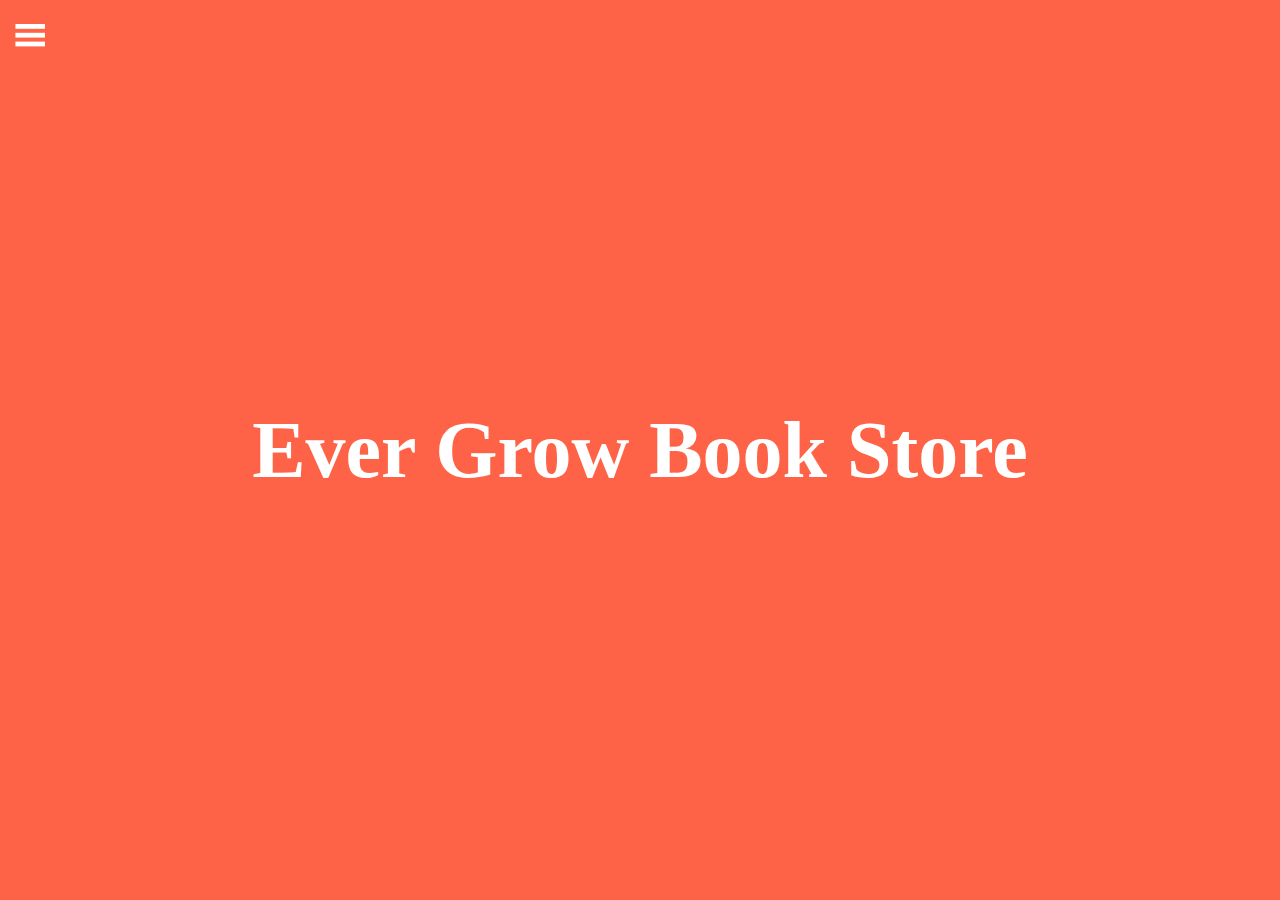
<file: index.html>
<!DOCTYPE html>
<html lang="en">
<head>
    <meta charset="UTF-8">
    <meta http-equiv="X-UA-Compatible" content="IE=edge">
    <meta name="viewport" content="width=device-width, initial-scale=1.0">
    <link rel="stylesheet" href="css/styles.css">
    <link rel="stylesheet" href="css/styless.css">
    <title>Book Store</title>
</head>
<body>
    <input id="test" type="checkbox" />
<label for="test">
    <svg class="burger" width="86" height="60" viewbox="0 0 150 150">
        <g stroke-width="12">   
            <line x1="6" y1="6" x2="80" y2="6"></line>
            <line x1="6" y1="28" x2="80" y2="28"></line>
            <line x1="6" y1="50" x2="80" y2="50"> </line>
        </g>
    </svg>
    <svg class="close" width="86" height="60" viewbox="0 0 150 150">
        <g stroke-width="12">   
            <line x1="42" y1="6" x2="42" y2="80"></line>
            <line x1="6" y1="42" x2="80" y2="42"></line>
        </g>
    </svg>
</label>
<div class="menu">
    <div><a href="all.html">All</a></div>
    <div><a href="psychology.html">Psychology</a></div>
    <div><a href="literature.html">Literature</a></div>
    <div><a href="biography.html">Biography</a></div>
    <div><a href="educational.html">Educational</a></div>
</div>

<span class="main">
    <span>
        <h1>Ever Grow Book Store</h1>
    </span>
</span>
</body>
</html>
</file>
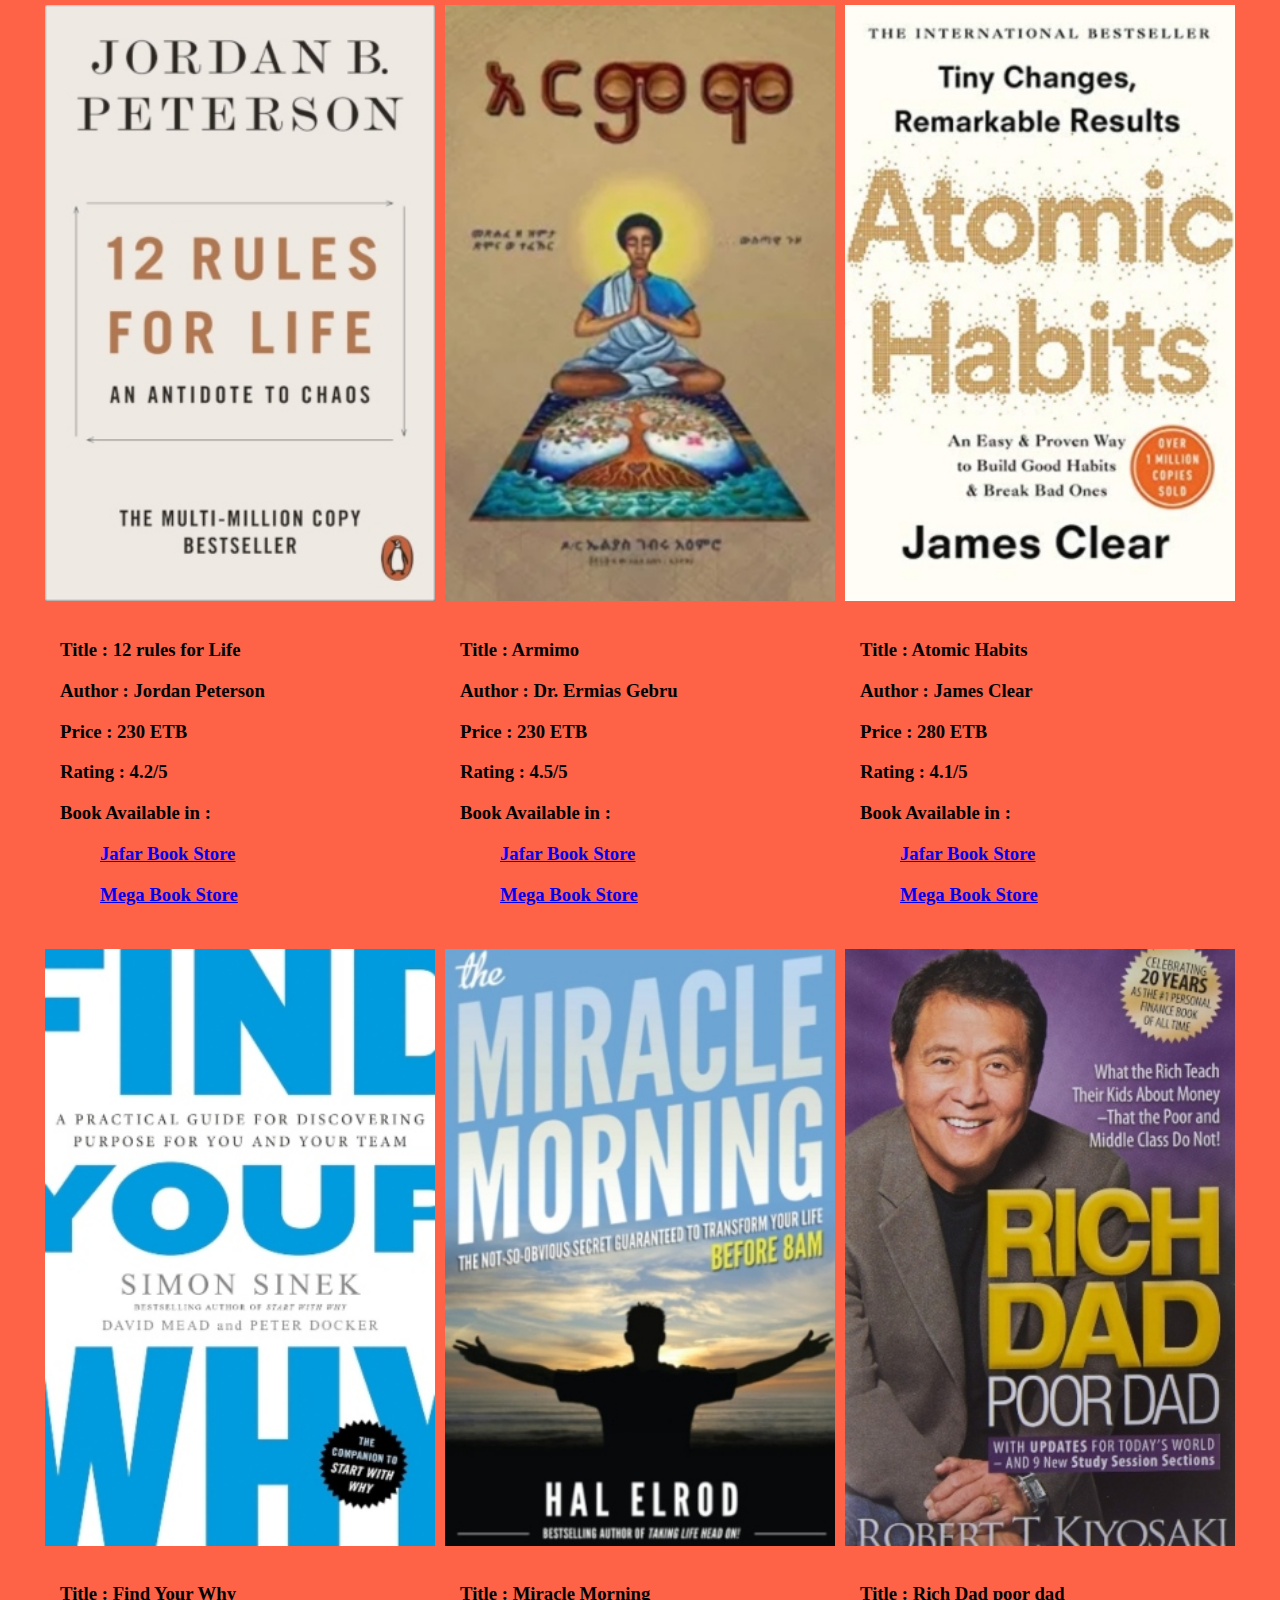
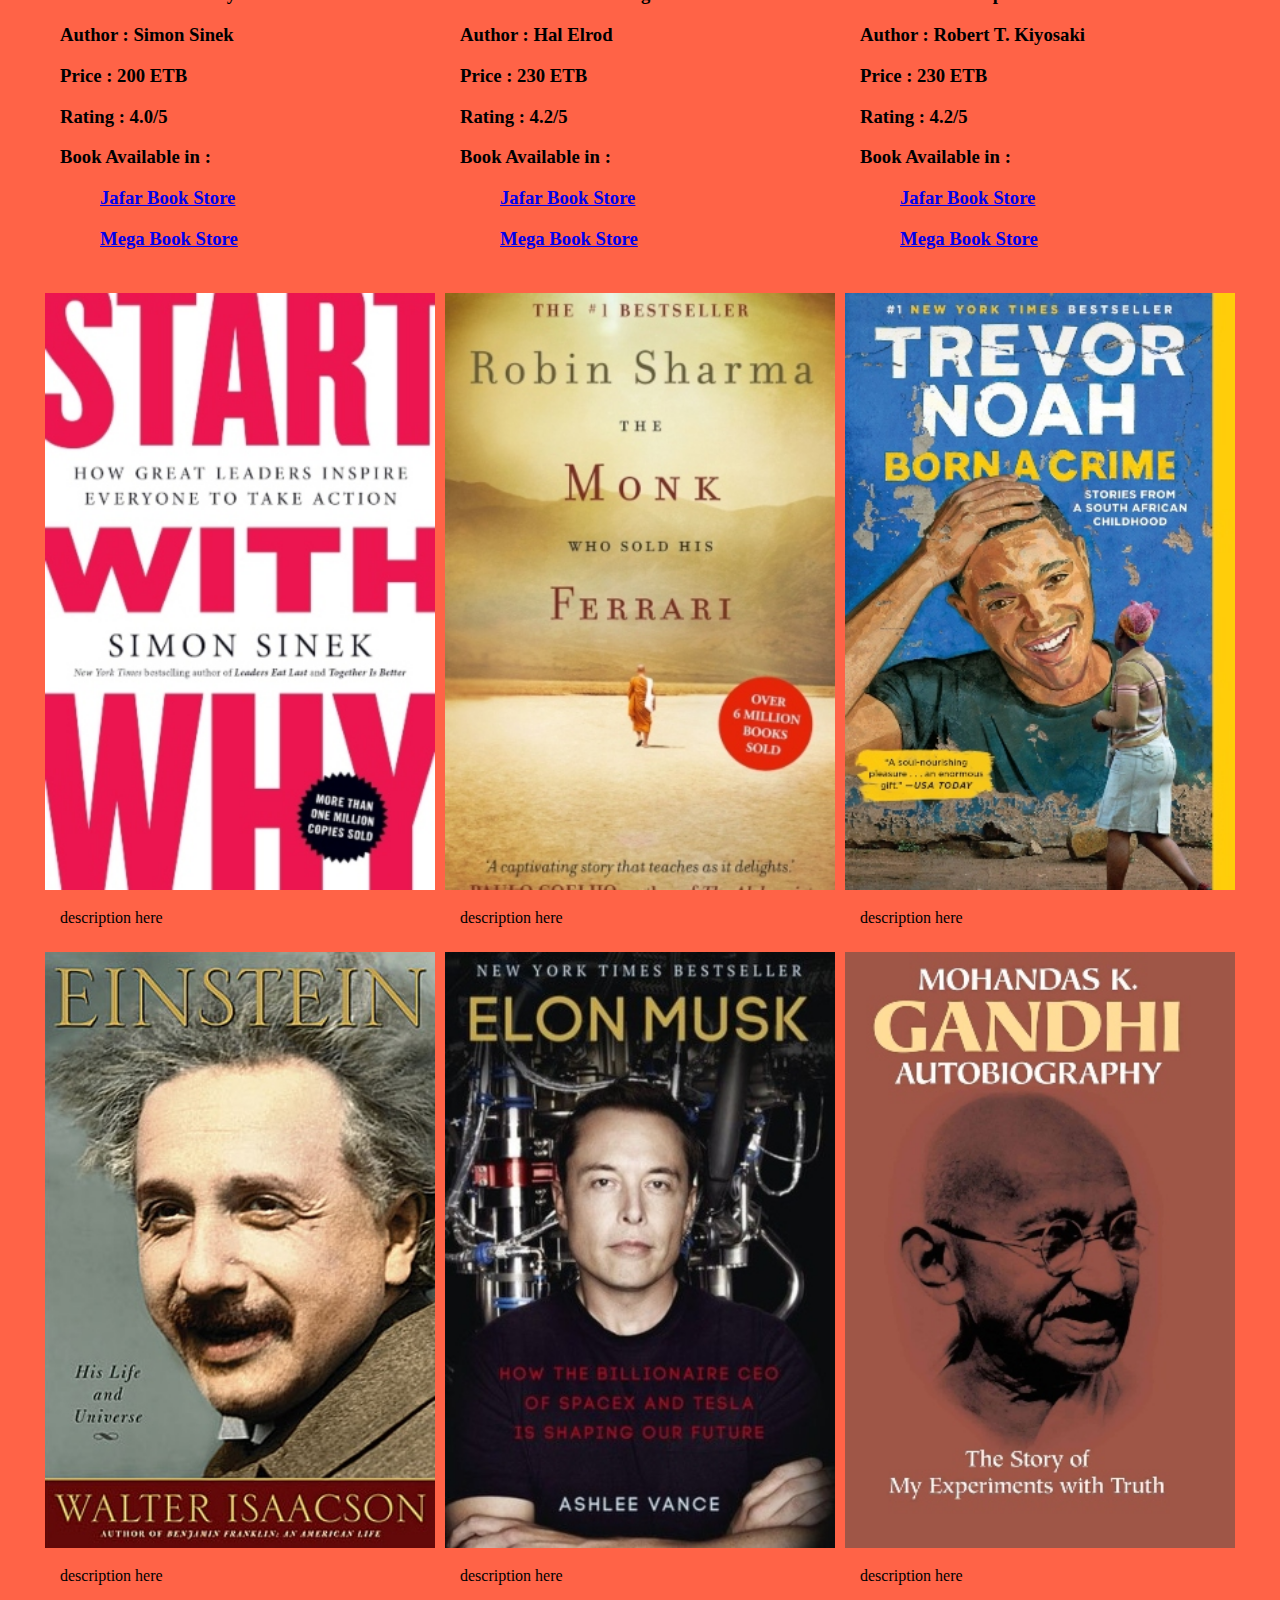
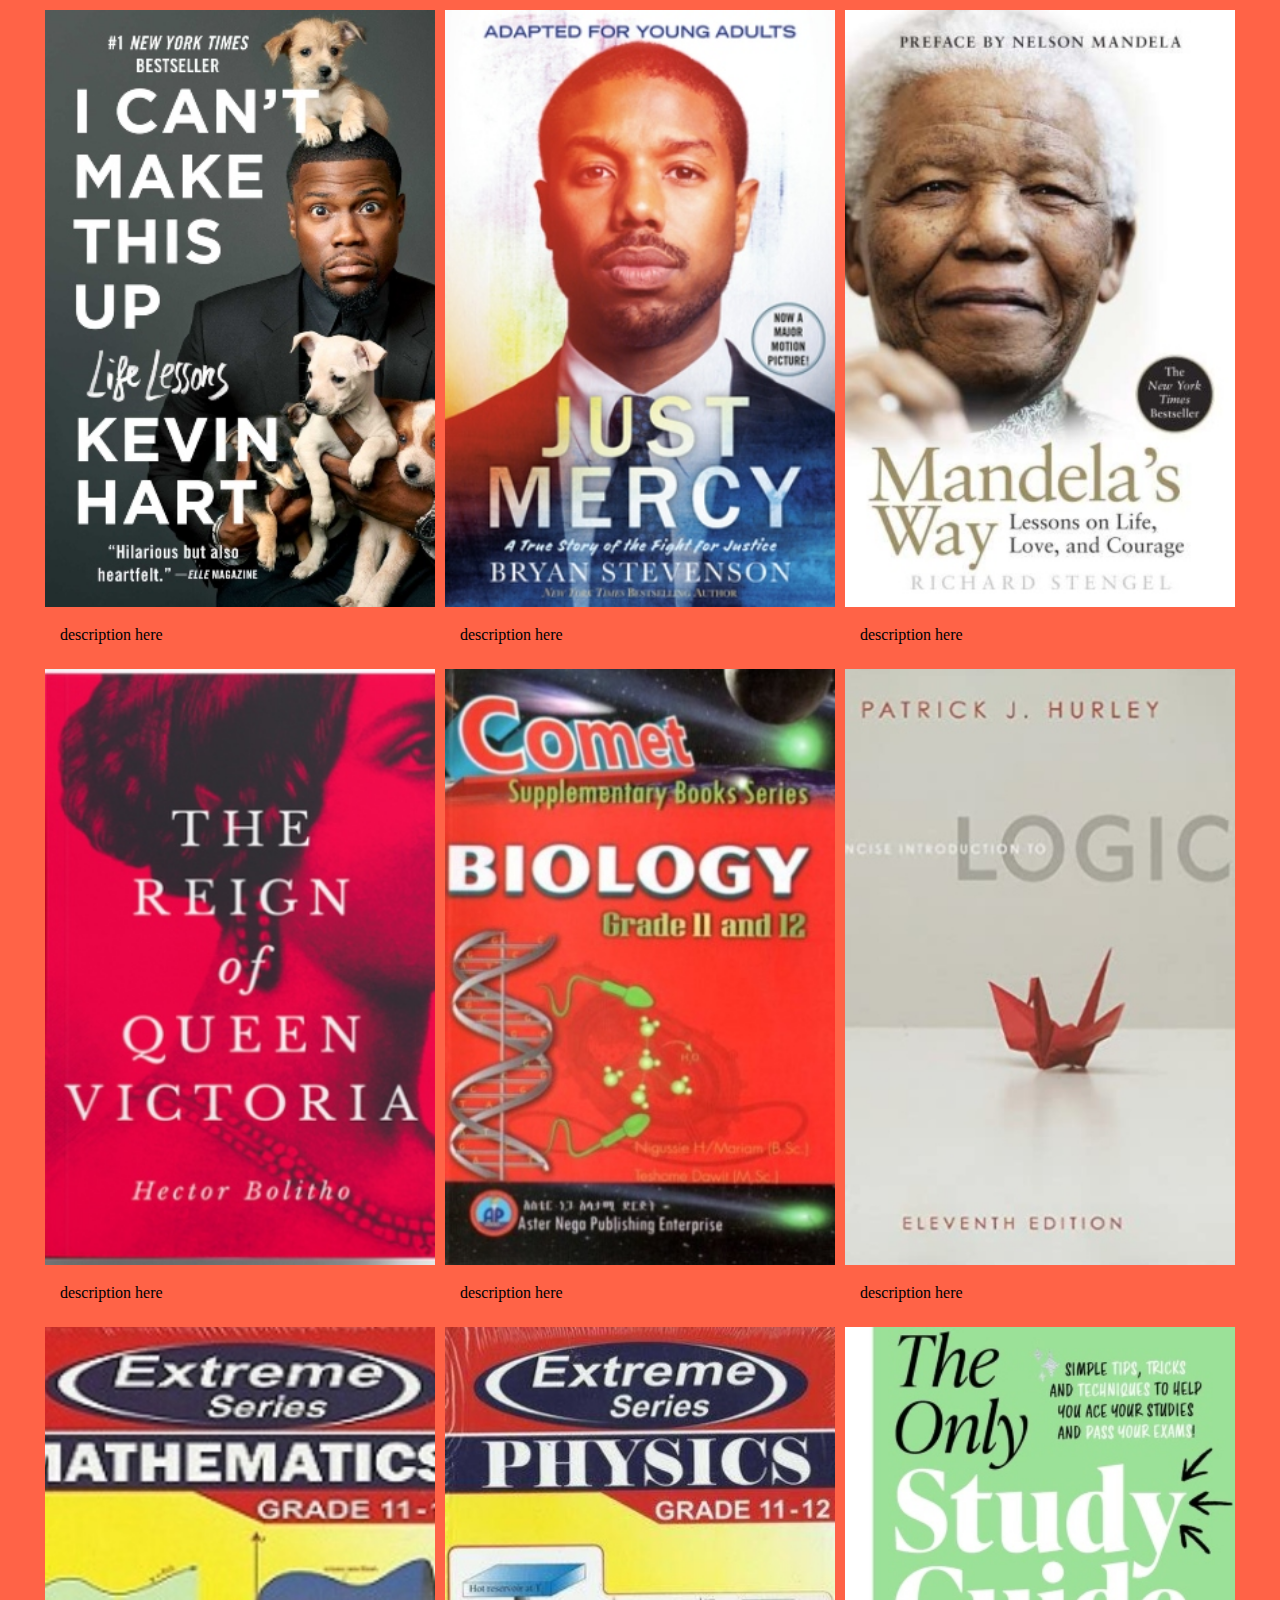
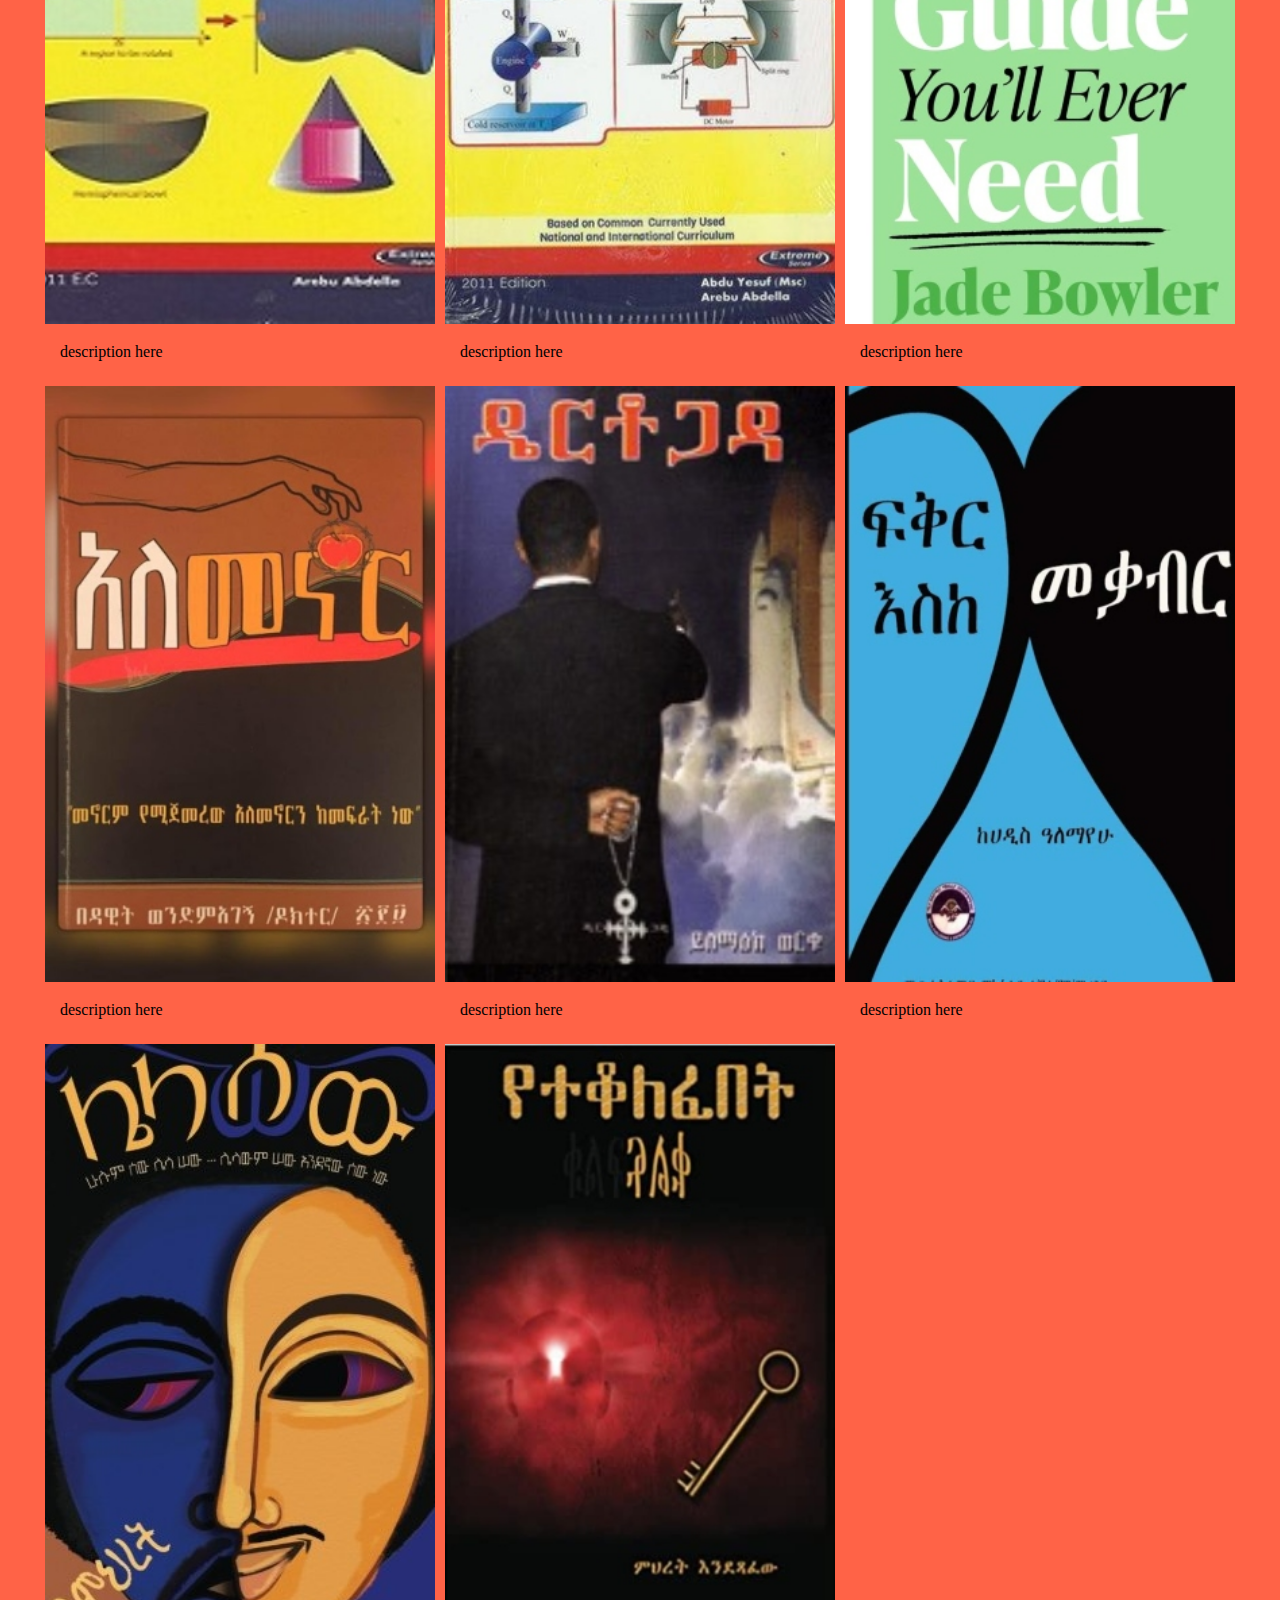
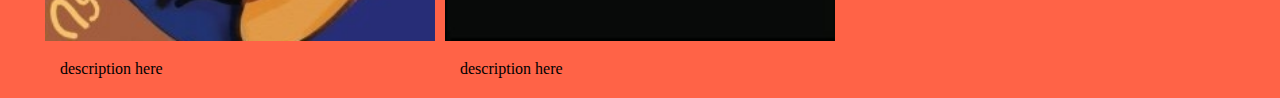
<file: all.html>
<!DOCTYPE html>
<html lang="en">
<head>
    <meta charset="UTF-8">
    <meta http-equiv="X-UA-Compatible" content="IE=edge">
    <meta name="viewport" content="width=device-width, initial-scale=1.0">
    <link rel="stylesheet" href="css/styless.css">
    <title>All Boos</title>
</head>
<body>
    <div class="container">
        <div class="gallery">
            <img src="images/Psycho/12 Rules for life.jpg" alt="">
                <div class="desc">
                    <h3>Title : 12 rules for Life</h3>
                    <h3>Author : Jordan Peterson</h3>
                    <h3>Price : 230 ETB</h3>
                    <h3>Rating : 4.2/5</h3>
                    <h3>Book Available in : <ol>
                        <a href="https://goo.gl/maps/mtAdSpnkNRFpaBTGA"> Jafar Book Store</a></h3>
                    </ol><ol>
                        <h3><a href="https://goo.gl/maps/ZooeuEU8z9tzS7VZ7">Mega Book Store</a></h3>
                    </ol>
                </div>
        </div>
        <div class="gallery">
            <img src="images/Psycho/Armimo.jpg" alt="">
                <div class="desc">
                    <h3>Title : Armimo</h3>
                    <h3>Author : Dr. Ermias Gebru</h3>
                    <h3>Price : 230 ETB</h3>
                    <h3>Rating : 4.5/5</h3>
                    <h3>Book Available in : <ol>
                        <a href="https://goo.gl/maps/mtAdSpnkNRFpaBTGA"> Jafar Book Store</a></h3>
                    </ol><ol>
                        <h3><a href="https://goo.gl/maps/ZooeuEU8z9tzS7VZ7">Mega Book Store</a></h3>
                    </ol>
                </div>
        </div>
        <div class="gallery">
            <img src="images/Psycho/Atomic Habits.jpg" alt="">
                <div class="desc">
                    <h3>Title : Atomic Habits</h3>
                    <h3>Author : James Clear</h3>
                    <h3>Price : 280 ETB</h3>
                    <h3>Rating : 4.1/5</h3>
                    <h3>Book Available in : <ol>
                        <a href="https://goo.gl/maps/mtAdSpnkNRFpaBTGA"> Jafar Book Store</a></h3>
                    </ol><ol>
                        <h3><a href="https://goo.gl/maps/ZooeuEU8z9tzS7VZ7">Mega Book Store</a></h3>
                    </ol>
                </div>
        </div>
        <div class="gallery">
            <img src="images/Psycho/FInd Your Why.jpg" alt="">
                <div class="desc">
                    <h3>Title : Find Your Why</h3>
                    <h3>Author : Simon Sinek</h3>
                    <h3>Price : 200 ETB</h3>
                    <h3>Rating : 4.0/5</h3>
                    <h3>Book Available in : <ol>
                        <a href="https://goo.gl/maps/mtAdSpnkNRFpaBTGA"> Jafar Book Store</a></h3>
                    </ol><ol>
                        <h3><a href="https://goo.gl/maps/ZooeuEU8z9tzS7VZ7">Mega Book Store</a></h3>
                    </ol>
                </div>
        </div>
        <div class="gallery">
            <img src="images/Psycho/Miracle Morning.jpg" alt="">
                <div class="desc">
                    <h3>Title : Miracle Morning</h3>
                    <h3>Author : Hal Elrod</h3>
                    <h3>Price : 230 ETB</h3>
                    <h3>Rating : 4.2/5</h3>
                    <h3>Book Available in : <ol>
                        <a href="https://goo.gl/maps/mtAdSpnkNRFpaBTGA"> Jafar Book Store</a></h3>
                    </ol><ol>
                        <h3><a href="https://goo.gl/maps/ZooeuEU8z9tzS7VZ7">Mega Book Store</a></h3>
                    </ol>
                </div>
        </div>
        <div class="gallery">
            <img src="images/Psycho/Rich dad poor dad.jpg" alt="">
                <div class="desc">
                    <h3>Title : Rich Dad poor dad</h3>
                    <h3>Author : Robert T. Kiyosaki</h3>
                    <h3>Price : 230 ETB</h3>
                    <h3>Rating : 4.2/5</h3>
                    <h3>Book Available in : <ol>
                        <a href="https://goo.gl/maps/mtAdSpnkNRFpaBTGA"> Jafar Book Store</a></h3>
                    </ol><ol>
                        <h3><a href="https://goo.gl/maps/ZooeuEU8z9tzS7VZ7">Mega Book Store</a></h3>
                    </ol>
                </div>
        </div>
        <div class="gallery">
            <img src="images/Psycho/Start wth Why.jpg" alt="">
                <div class="desc">description here</div>
        </div>
        <div class="gallery">
            <img src="images/Psycho/The Monk Who Sold His Ferrari.jpg" alt="">
                <div class="desc">description here</div>
        </div>
        <div class="gallery">
            <img src="images/Biogra/Born A Crime.jpg" alt="">
                <div class="desc">description here</div>
        </div>
        <div class="gallery">
            <img src="images/Biogra/Einstein.jpg" alt="">
                <div class="desc">description here</div>
        </div>
        <div class="gallery">
            <img src="images/Biogra/Elon Musk ebook by Ashlee Vance - Rakuten Kobo.jpg" alt="">
                <div class="desc">description here</div>
        </div>
        <div class="gallery">
            <img src="images/Biogra/Gandh.jpg" alt="">
                <div class="desc">description here</div>
        </div>
        <div class="gallery">
            <img src="images/Biogra/I can't Make this Up.jpg" alt="">
                <div class="desc">description here</div>
        </div>
        <div class="gallery">
            <img src="images/Biogra/Just Mercy.jpg" alt="">
                <div class="desc">description here</div>
        </div>
        <div class="gallery">
            <img src="images/Biogra/Mandela.jpg" alt="">
                <div class="desc">description here</div>
        </div>
        <div class="gallery">
            <img src="images/Biogra/Queen Victoria.jpg" alt="">
                <div class="desc">description here</div>
        </div>
        <div class="gallery">
            <img src="images/Edu/Comey Biology.jpg" alt="">
                <div class="desc">description here</div>
        </div>
        <div class="gallery">
            <img src="images/Edu/Concise Logic.jpg" alt="">
                <div class="desc">description here</div>
        </div>
        <div class="gallery">
            <img src="images/Edu/Extreme Maths.jpg" alt="">
                <div class="desc">description here</div>
        </div>
        <div class="gallery">
            <img src="images/Edu/Extreme_Physics.jpg" alt="">
                <div class="desc">description here</div>
        </div>
        <div class="gallery">
            <img src="images/Edu/The onlys study guide.jpg" alt="">
                <div class="desc">description here</div>
        </div>
        <div class="gallery">
            <img src="images/Litre/Alemenor.jpg" alt="">
                <div class="desc">description here</div>
        </div>
        <div class="gallery">
            <img src="images/Litre/Dertogada Poster.jpg" alt="">
                <div class="desc">description here</div>
        </div>
        <div class="gallery">
            <img src="images/Litre/Fikre Eske mekabir.jpg" alt="">
                <div class="desc">description here</div>
        </div>
        <div class="gallery">
            <img src="images/Litre/Lela sew.jpg" alt="">
                <div class="desc">description here</div>
        </div>
        <div class="gallery">
            <img src="images/Litre/Yetekolefebet Kulf.jpg" alt="">
                <div class="desc">description here</div>
        </div>
    </div>
</body>
</html>
</file>
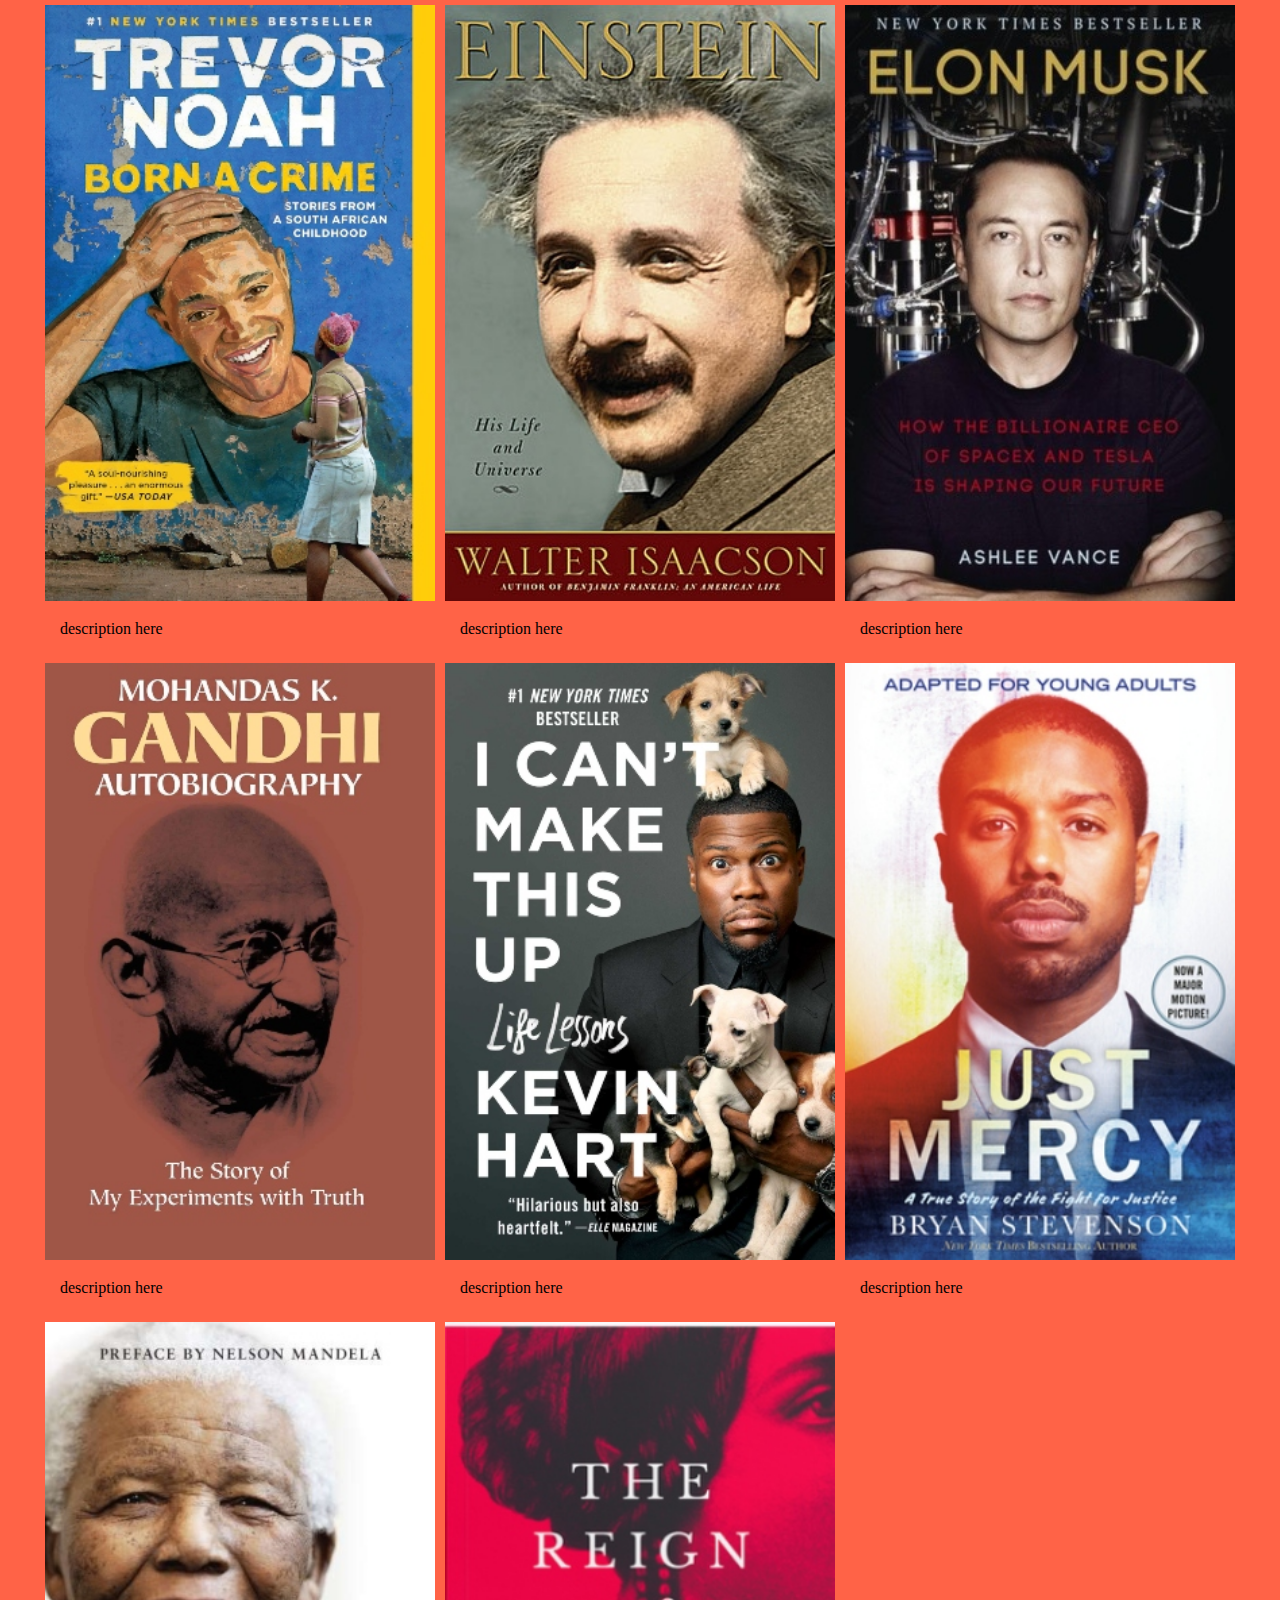
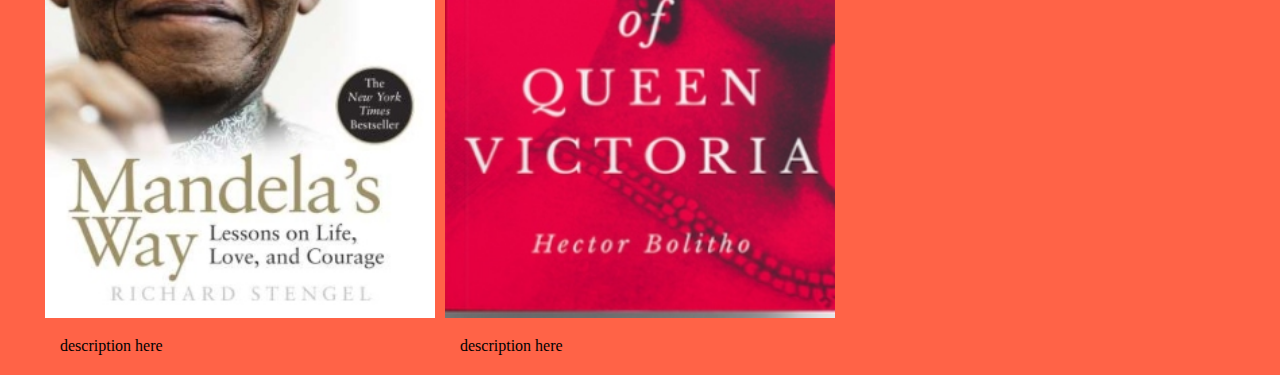
<file: biography.html>
<!DOCTYPE html>
<html lang="en">
<head>
    <meta charset="UTF-8">
    <meta http-equiv="X-UA-Compatible" content="IE=edge">
    <meta name="viewport" content="width=device-width, initial-scale=1.0">
    <link rel="stylesheet" href="css/styless.css">
    <title>Document</title>
</head>
<body>
    <div class="container">
        <div class="gallery">
            <img src="images/Biogra/Born A Crime.jpg" alt="">
                <div class="desc">description here</div>
        </div>
        <div class="gallery">
            <img src="images/Biogra/Einstein.jpg" alt="">
                <div class="desc">description here</div>
        </div>
        <div class="gallery">
            <img src="images/Biogra/Elon Musk ebook by Ashlee Vance - Rakuten Kobo.jpg" alt="">
                <div class="desc">description here</div>
        </div>
        <div class="gallery">
            <img src="images/Biogra/Gandh.jpg" alt="">
                <div class="desc">description here</div>
        </div>
        <div class="gallery">
            <img src="images/Biogra/I can't Make this Up.jpg" alt="">
                <div class="desc">description here</div>
        </div>
        <div class="gallery">
            <img src="images/Biogra/Just Mercy.jpg" alt="">
                <div class="desc">description here</div>
        </div>
        <div class="gallery">
            <img src="images/Biogra/Mandela.jpg" alt="">
                <div class="desc">description here</div>
        </div>
        <div class="gallery">
            <img src="images/Biogra/Queen Victoria.jpg" alt="">
                <div class="desc">description here</div>
        </div>
    </div>
</body>
</html>
</file>
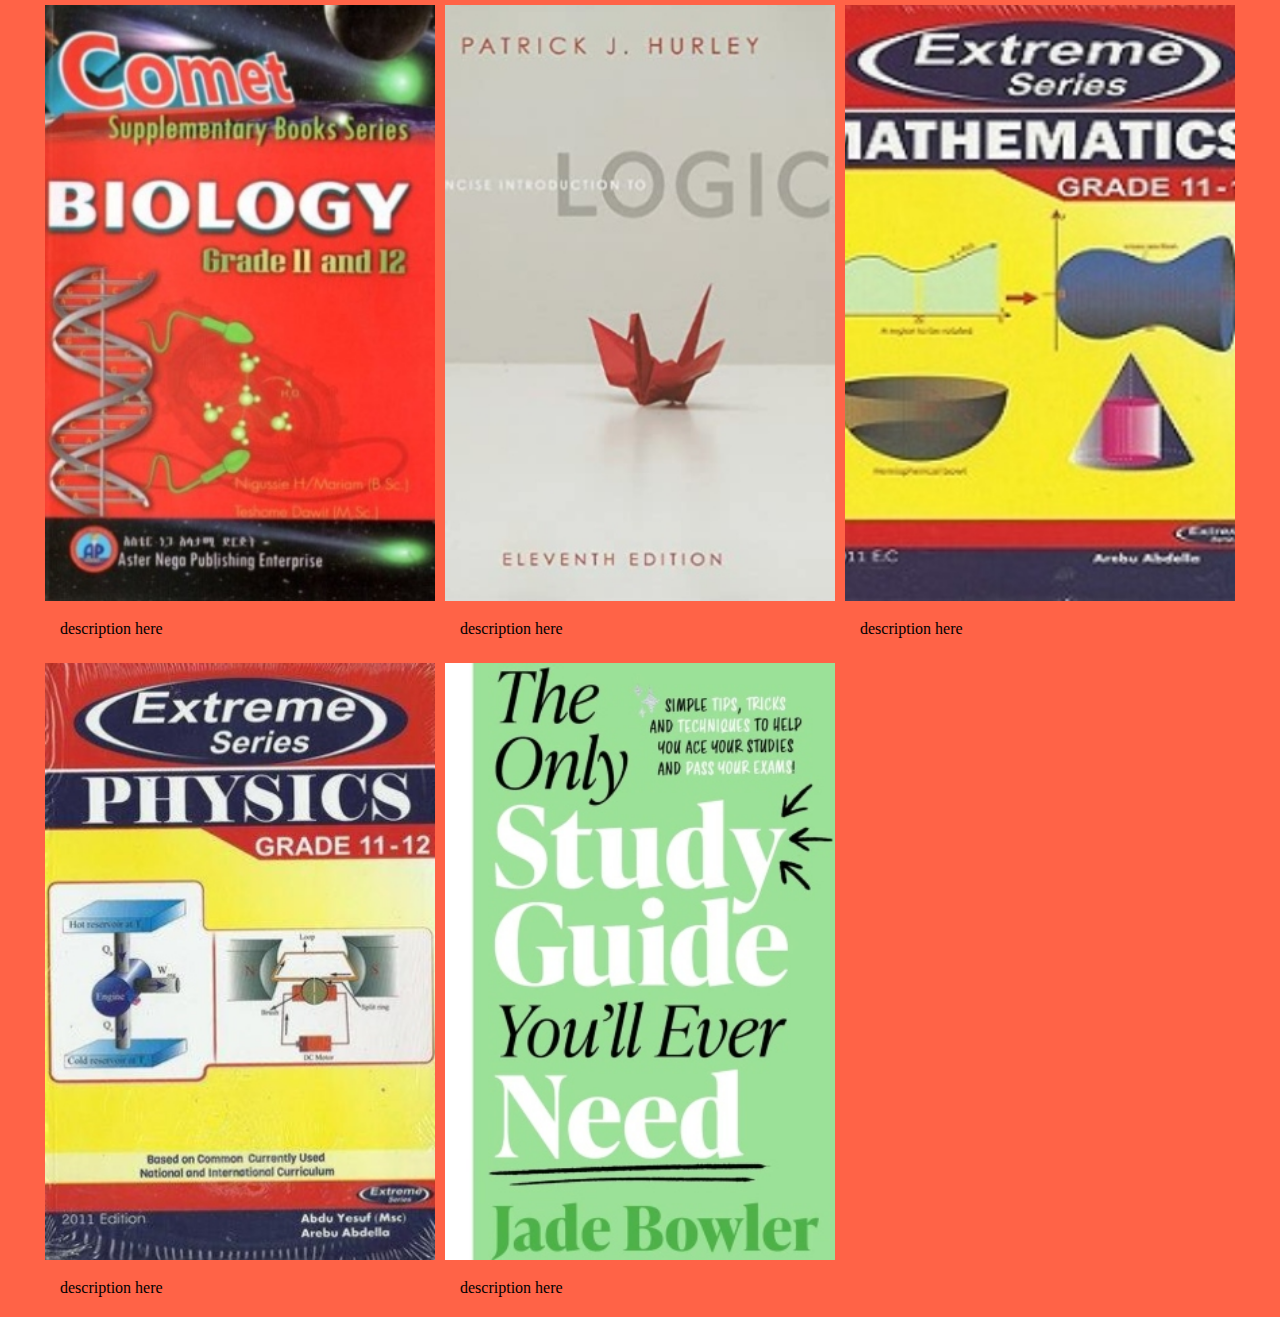
<file: educational.html>
<!DOCTYPE html>
<html lang="en">
<head>
    <meta charset="UTF-8">
    <meta http-equiv="X-UA-Compatible" content="IE=edge">
    <meta name="viewport" content="width=device-width, initial-scale=1.0">
    <link rel="stylesheet" href="css/styless.css">
    <title>Educational</title>
</head>
<body>
    <div class="container">
        <div class="gallery">
            <img src="images/Edu/Comey Biology.jpg" alt="">
                <div class="desc">description here</div>
        </div>
        <div class="gallery">
            <img src="images/Edu/Concise Logic.jpg" alt="">
                <div class="desc">description here</div>
        </div>
        <div class="gallery">
            <img src="images/Edu/Extreme Maths.jpg" alt="">
                <div class="desc">description here</div>
        </div>
        <div class="gallery">
            <img src="images/Edu/Extreme_Physics.jpg" alt="">
                <div class="desc">description here</div>
        </div>
        <div class="gallery">
            <img src="images/Edu/The onlys study guide.jpg" alt="">
                <div class="desc">description here</div>
        </div>
    </div>
</body>
</html>
</file>
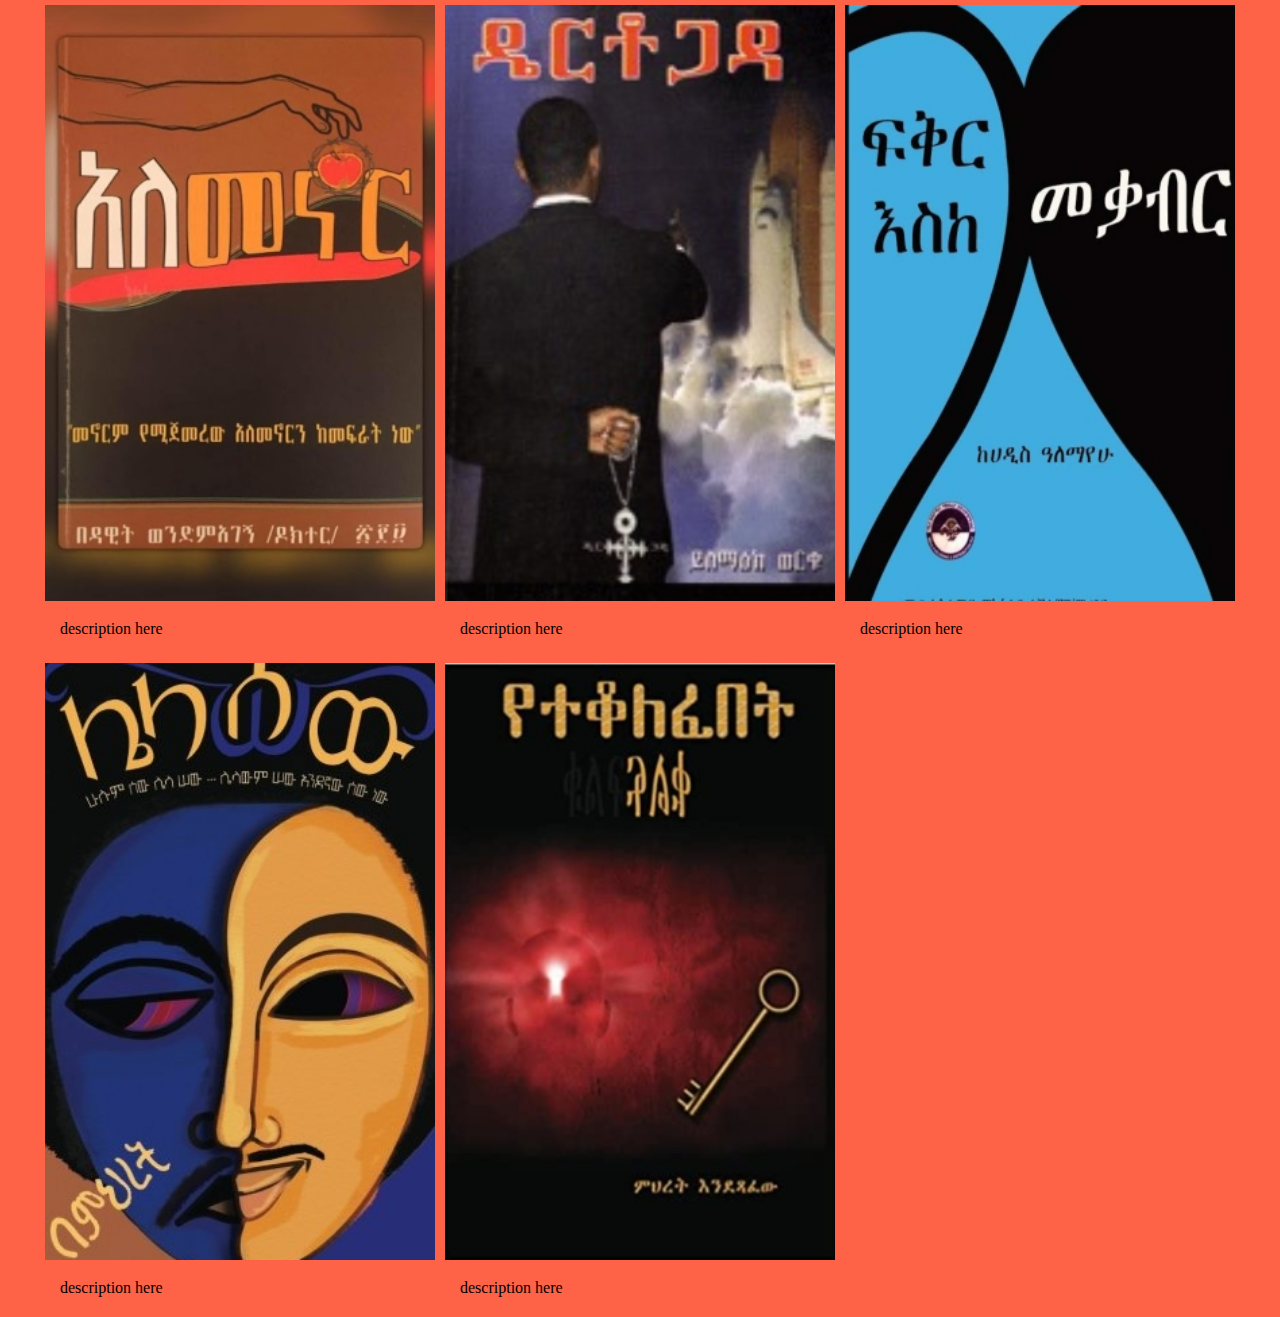
<file: literature.html>
<!DOCTYPE html>
<html lang="en">
<head>
    <meta charset="UTF-8">
    <meta http-equiv="X-UA-Compatible" content="IE=edge">
    <meta name="viewport" content="width=device-width, initial-scale=1.0">
    <link rel="stylesheet" href="css/styless.css">
    <title>Document</title>
</head>
<body>
    <div class="container">    
        <div class="gallery">
            <img src="images/Litre/Alemenor.jpg" alt="">
                <div class="desc">description here</div>
        </div>
        <div class="gallery">
            <img src="images/Litre/Dertogada Poster.jpg" alt="">
                <div class="desc">description here</div>
        </div>
        <div class="gallery">
            <img src="images/Litre/Fikre Eske mekabir.jpg" alt="">
                <div class="desc">description here</div>
        </div>
        <div class="gallery">
            <img src="images/Litre/Lela sew.jpg" alt="">
                <div class="desc">description here</div>
        </div>
        <div class="gallery">
            <img src="images/Litre/Yetekolefebet Kulf.jpg" alt="">
                <div class="desc">description here</div>
        </div>
    </div>
</body>
</html>
</file>
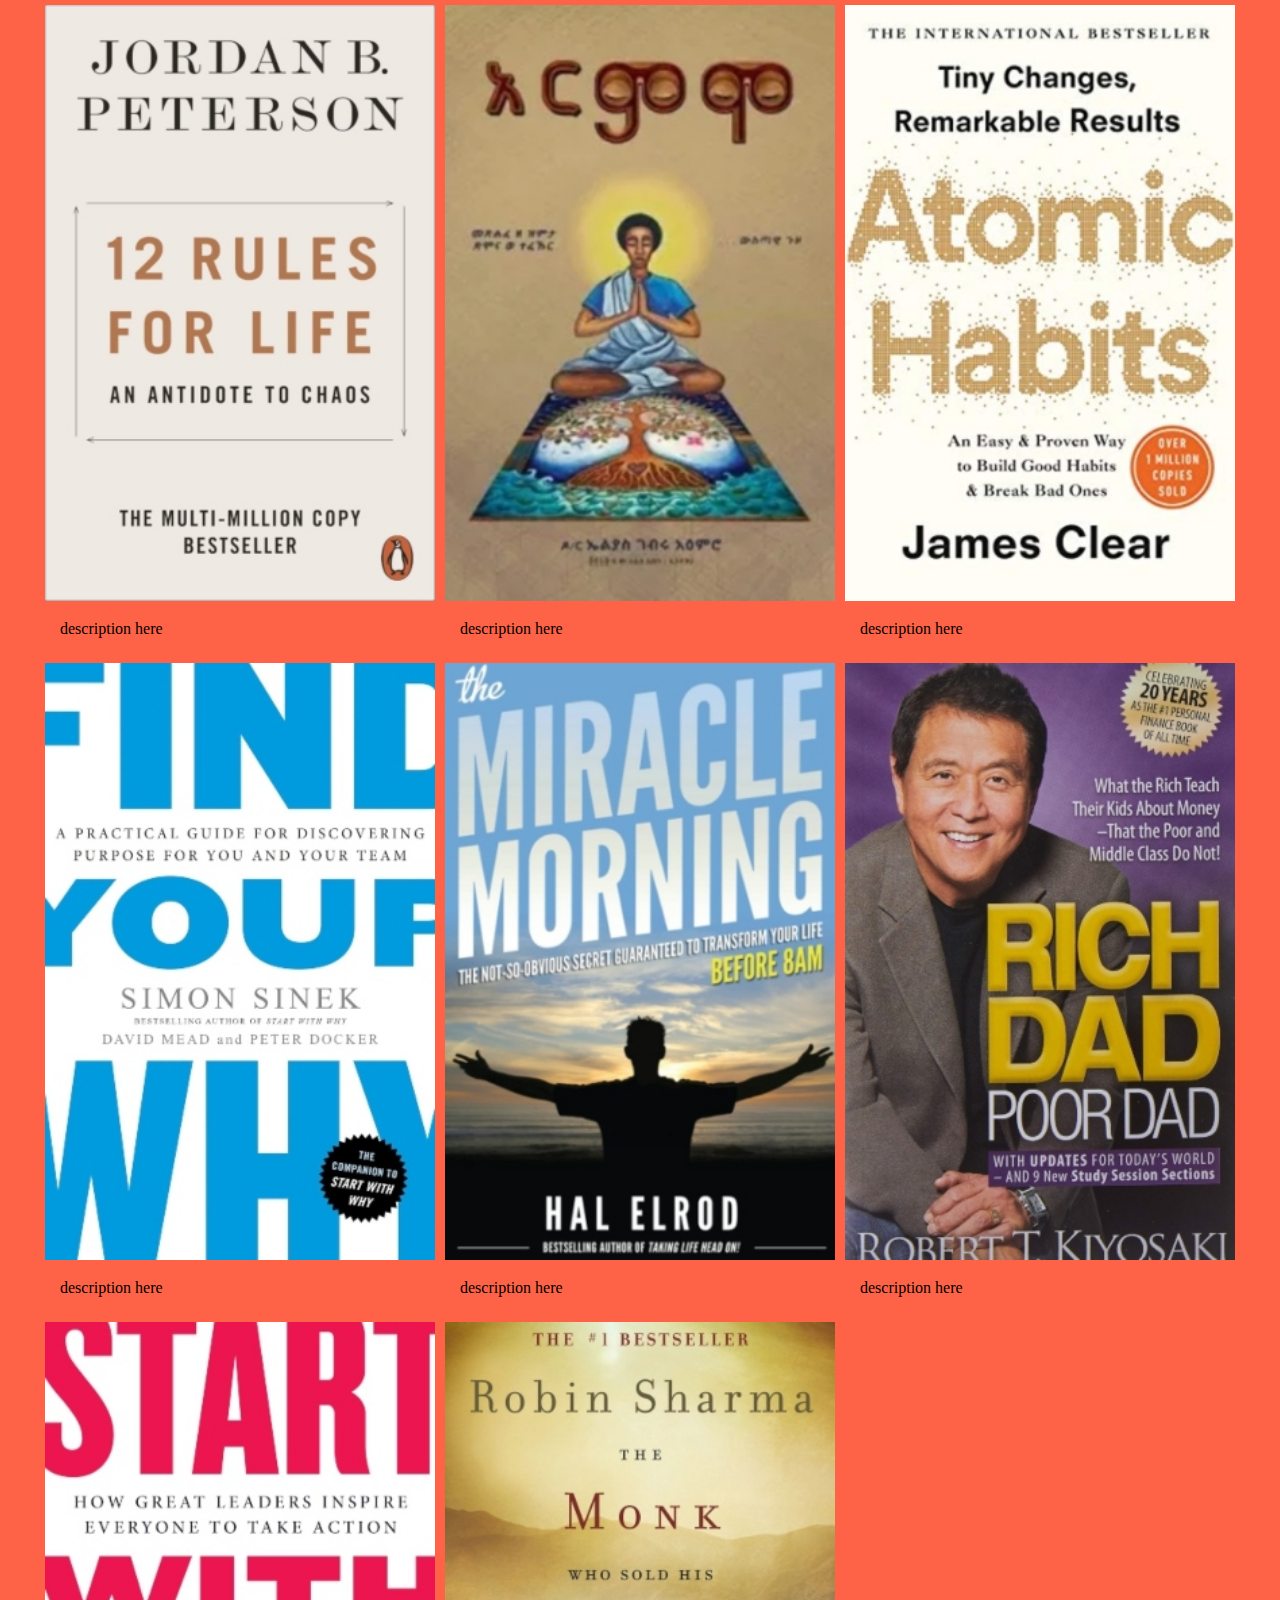
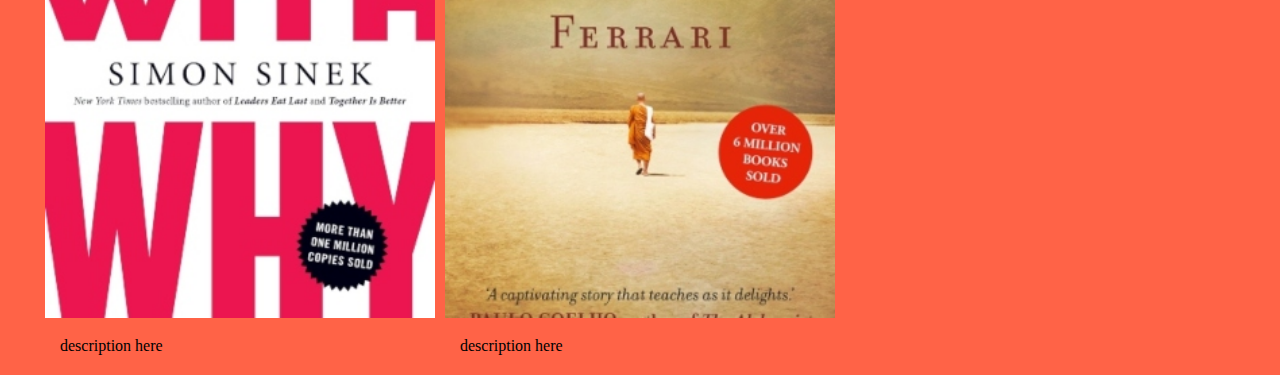
<file: psychology.html>
<!DOCTYPE html>
<html lang="en">
<head>
    <meta charset="UTF-8">
    <meta http-equiv="X-UA-Compatible" content="IE=edge">
    <meta name="viewport" content="width=device-width, initial-scale=1.0">
    <link rel="stylesheet" href="css/styless.css">
    <title>Document</title>
</head>
<body>
    <div class="container">
        <div class="gallery">
            <img src="images/Psycho/12 Rules for life.jpg" alt="">
                <div class="desc">description here</div>
        </div>
        <div class="gallery">
            <img src="images/Psycho/Armimo.jpg" alt="">
                <div class="desc">description here</div>
        </div>
        <div class="gallery">
            <img src="images/Psycho/Atomic Habits.jpg" alt="">
                <div class="desc">description here</div>
        </div>
        <div class="gallery">
            <img src="images/Psycho/FInd Your Why.jpg" alt="">
                <div class="desc">description here</div>
        </div>
        <div class="gallery">
            <img src="images/Psycho/Miracle Morning.jpg" alt="">
                <div class="desc">description here</div>
        </div>
        <div class="gallery">
            <img src="images/Psycho/Rich dad poor dad.jpg" alt="">
                <div class="desc">description here</div>
        </div>
        <div class="gallery">
            <img src="images/Psycho/Start wth Why.jpg" alt="">
                <div class="desc">description here</div>
        </div>
        <div class="gallery">
            <img src="images/Psycho/The Monk Who Sold His Ferrari.jpg" alt="">
                <div class="desc">description here</div>
        </div>
    </div>
</body>
</html>
</file>
<file: css/styles.css>
body {
    background-color: #5B80AA;
}

label {
    position: absolute;
    z-index: 1;
}

input {
    display: none;
}

input:checked ~ label {
    right: 0;
}
.burger {
    position: relative;
    top: 24px;
    cursor: pointer;
}

.burger g {
    stroke: #ffffff;
    transition: stroke 0.25s ease-in-out;    
}

.burger g:hover {
    stroke: darken(#ffffff, 20%);
}

input:checked ~ label .burger {
    opacity: 0;
}
.close {
    position: relative;
    top: 24px;
    cursor: pointer;
    opacity: 0;
}

.close g:hover {
    stroke: darken(#ffffff, 20%);
}

.close g {
    stroke: #ffffff;
    transition: stroke 0.25s ease-in-out;    
}

.close line {
    transform-origin: 0%;
}

.close g {
    transform: rotateZ(45deg);
    transform-origin: 50%;
}

input:checked ~ label .close {
    opacity: 1;
}
.menu {
    display: flex;
    flex-direction: column;
    align-items: center;
    justify-content: space-around;
    position: absolute;
    opacity: 0;
    width: 100vw;
    height: 100vh;
    background-color: tomato;
    transition: opacity 0.8s cubic-bezier(0.175, 0.885, 0.32, 1.275);
    color: #ffffff;
    text-transform: uppercase;
    font-size: 24px;
    font-weight: bold;
    font-family: Arial, Helvetica, sans-serif;
}

input:checked ~ .menu {
    opacity: 1;
}

.menu div {
    margin-top: 50px;
    transition: margin 0.8s cubic-bezier(0.175, 0.885, 0.32, 1.275);
}

input:checked ~ .menu div {
    margin-top: 0px;
}
.main {
    display: flex;
    width: 100vw;
    height: 100vh;    
}

.main span {
    margin: auto;
    font-size: 40px;
    color: #ffffff;
    font-family: 'Pacifico', cursive;    
}
</file>
<file: css/styless.css>
*{
    box-sizing: border-box;
}
body {
    margin: 0;
    background-color: tomato;
}
nav {
    background-color: aqua;
    width: 100%;
    overflow: auto;
}
ul {
    margin: 0;
    padding: 0;
    list-style: none;
}
li {
    float: left;
}
nav a{
    width: 120px;
    display: block;
    text-decoration: none;
    text-align: center;
    background-color: aqua;
    font-size: 17px;
    color: white;
    padding: 20px 10px;
    font-family: Arial, Helvetica, sans-serif;
}
nav a:hover {
    background-color: skyblue;
    color: black;
}
.container {
    max-width: 1200px;
    margin: auto;
    background-color: tomato;
    overflow: auto;
}
.gallery {
    margin: 5px;
    border: 0ch;
    float: left;
    width: 390px;
}
.gallery img {
    width: 100%;
    height: auto;
}
.desc{
    padding: 15px;
    text-align: left;
    font-family: Georgia, 'Times New Roman', Times, serif;
}
</file>
